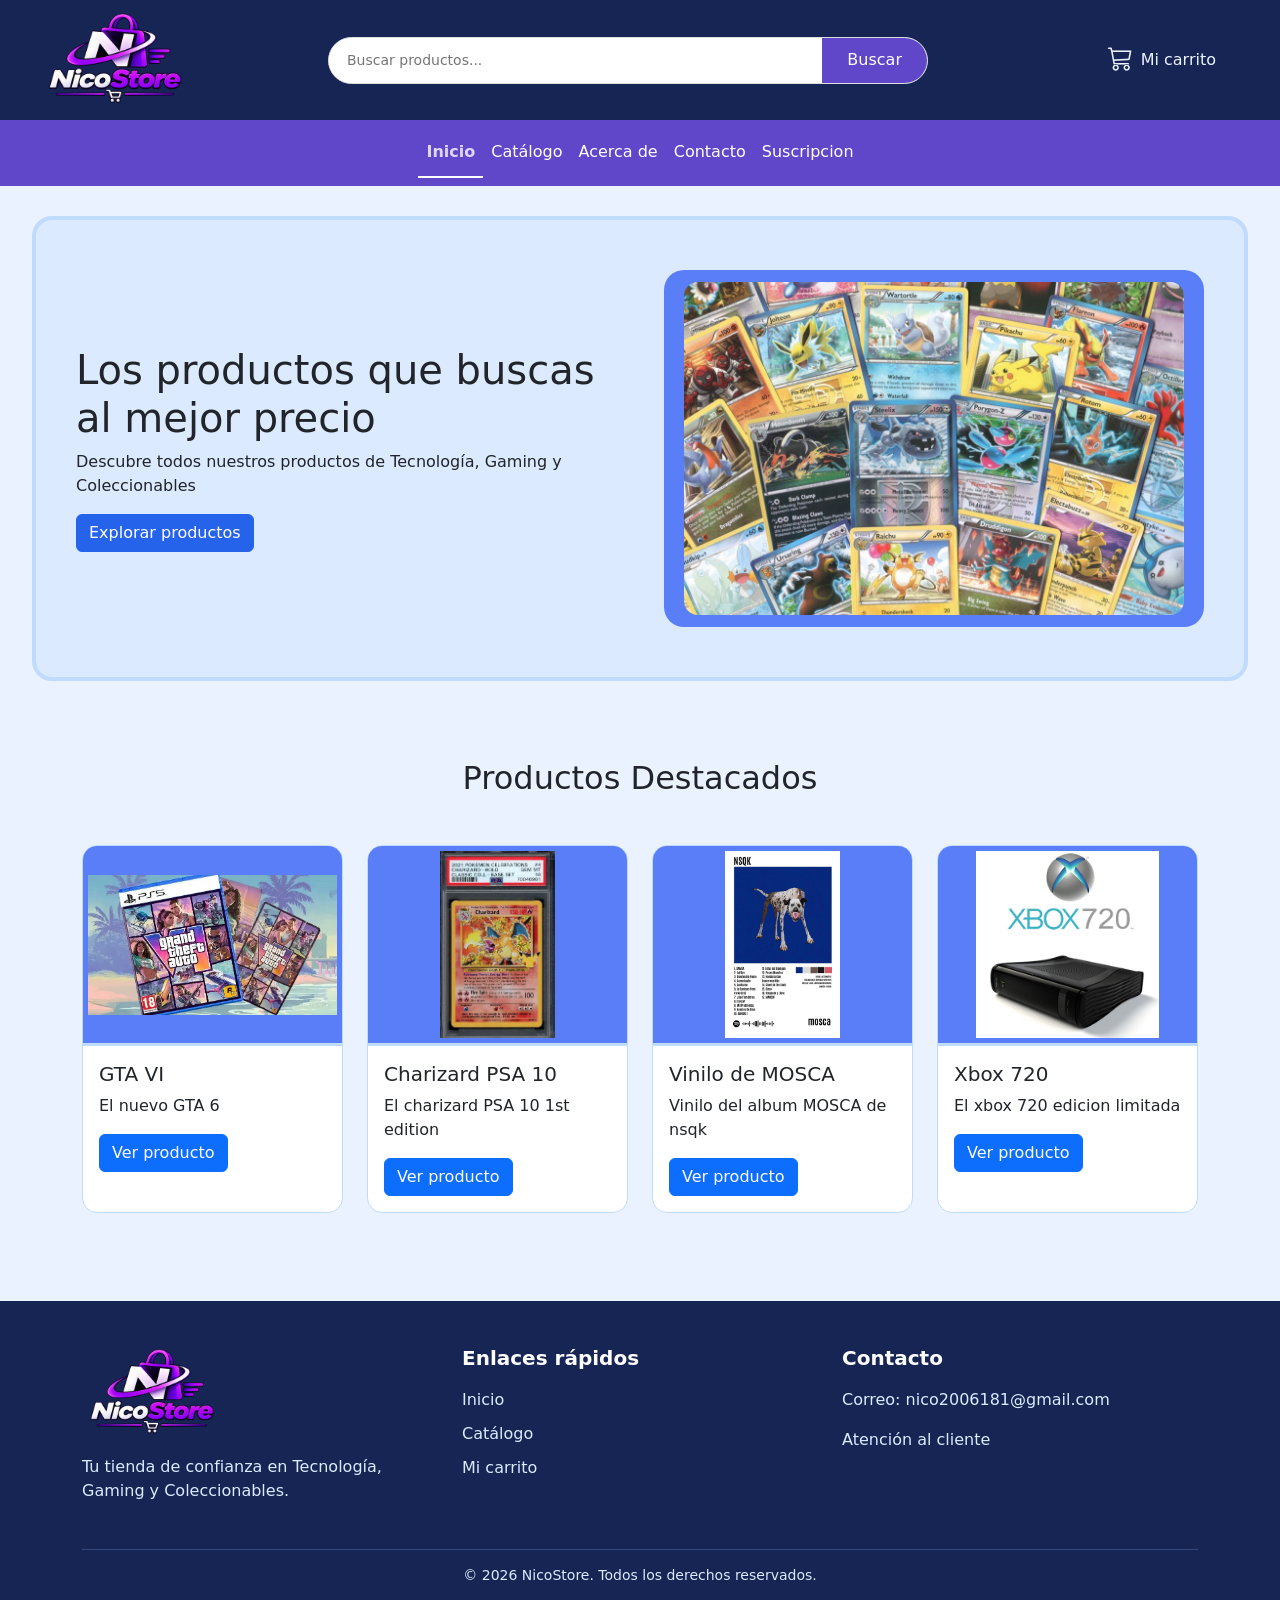
<file: index.html>
<!DOCTYPE html>
<html lang="es">
<head>
    <meta charset="UTF-8">
    <meta name="viewport" content="width=device-width, initial-scale=1.0">
    <meta author="Nicolas Perez Espinoza">
    <title>Index | NicoStore</title>
    <link href="https://cdn.jsdelivr.net/npm/bootstrap@5.3.3/dist/css/bootstrap.min.css" rel="stylesheet">
    <link rel="stylesheet" href="https://cdn.jsdelivr.net/npm/bootstrap-icons@1.11.3/font/bootstrap-icons.min.css">
    <link rel="stylesheet" href="css/Index.css">
    <link rel="stylesheet" href="css/Buscador.css">
    <link rel="stylesheet" href="css/header.css">
    <link rel="stylesheet" href="css/navbar.css">
    <link rel="stylesheet" href="css/footer.css">
</head>
<body>
    <header class="header container-fluid">
       <div class="row align-items-center w-100">

            <div class="col-12 col-md-2 d-flex justify-content-center justify-content-md-start">
                <div class="logo">
                    <a href="Contacto.html"
                    data-bs-toggle="tooltip"
                    data-bs-placement="bottom"
                    title="Conoce nuestros datos de contacto">
                        <img src="Imagenes/NicoStoreLogo.png" alt="Logo NicoStore">
                    </a>
                </div>
            </div>

            <div class="col-12 col-md-8">
                <div class="buscador mx-auto">
                    <form id="formulario-busqueda">
                       <input type="search" id="campo-busqueda"
                            placeholder="Buscar productos..."
                            data-bs-toggle="tooltip"
                            data-bs-placement="bottom"
                            title="Escribe el nombre del producto que deseas encontrar"
                            required>

                        <button type="submit">Buscar</button>
                    </form>
                </div>
            </div>

            <div class="col-12 col-md-2 d-flex justify-content-center justify-content-md-end">
                <div class="carrito">
                    <a href="Carrito.html"data-bs-toggle="tooltip"
                        data-bs-placement="bottom"
                        title="Consulta los productos de tu carrito">
                        <i class="bi bi-cart3"></i>
                        <span>Mi carrito</span>
                    </a>
                </div>
            </div>

        </div>
    </header>

    <nav class="navbar navbar-expand-lg">
        <div class="container-fluid">

            <ul class="navbar-nav flex-row flex-wrap justify-content-center w-100">

                <li class="nav-item">
                    <a class="nav-link active" href="index.html">Inicio</a>
                </li>

                <li class="nav-item">
                    <a class="nav-link" href="Catalogo.html">Catálogo</a>
                </li>

                <li class="nav-item">
                    <a class="nav-link" href="Acerca_de.html">Acerca de</a>
                </li>

                <li class="nav-item">
                    <a class="nav-link" href="Contacto.html">Contacto</a>
                </li>

                <li class="nav-item">
                    <a class="nav-link" href="Suscripcion.html">Suscripcion</a>
                </li>
            </ul>

        </div>
    </nav>
   
    <main class="container-fluid">
        
        <section class="banner-principal">
            <div class="row align-items-center gx-5">
                <div class="col-12 col-md-6 d-flex">
                    <div class="banner-texto">
                        <h1>Los productos que buscas al mejor precio</h1>
                        <p>Descubre todos nuestros productos de Tecnología,
                            Gaming y Coleccionables
                        </p>
                        <a href="Catalogo.html" class="btn btn-primary">
                            Explorar productos
                        </a>
                    </div>
                </div>

                    <div class="col-12 col-md-6">
                        <div class="banner-imagen">
                            <img src="Imagenes/banner-principal-img.jpg" alt="Productos-d">
                        </div>
                    </div>
            </div>
        </section>

        <section class="productos-destacados">
            <div class="container py-5">
                <h2 class="text-center mb-4 pb-4">
                    Productos Destacados
                </h2>

                <div class="row g-4">
                    
                    <div class="col-12 col-sm-6 col-lg-3">
                        <div class="card h-100">
                            <img src="Imagenes/producto1.jpg" class="card-img-top" alt="gta6">
                            <div class="card-body"> 
                                <h5 class="card-title"> GTA VI</h5>
                                <p class="card-text">
                                    El nuevo GTA 6 
                                </p>
                                <a href="Catalogo.html?id=1" class="btn btn-primary">
                                    Ver producto
                                </a>
                            </div>
                        </div>
                    </div>

                     <div class="col-12 col-sm-6 col-lg-3">
                        <div class="card h-100">
                            <img src="Imagenes/producto2.jpg" class="card-img-top" alt="gta6">
                            <div class="card-body"> 
                                <h5 class="card-title"> Charizard PSA 10</h5>
                                <p class="card-text">
                                    El charizard PSA 10 1st edition
                                </p>
                                <a href="Catalogo.html?id=2" class="btn btn-primary">
                                    Ver producto
                                </a>
                            </div>
                        </div>
                    </div>

                     <div class="col-12 col-sm-6 col-lg-3">
                        <div class="card h-100">
                            <img src="Imagenes/producto3.jpg" class="card-img-top" alt="gta6">
                            <div class="card-body"> 
                                <h5 class="card-title">Vinilo de MOSCA </h5>
                                <p class="card-text">
                                    Vinilo del album MOSCA de nsqk
                                </p>
                                <a href="Catalogo.html?id=3" class="btn btn-primary">
                                    Ver producto
                                </a>
                            </div>
                        </div>
                    </div>

                    <div class="col-12 col-sm-6 col-lg-3">
                        <div class="card h-100">
                            <img src="Imagenes/producto4.jpg" class="card-img-top" alt="gta6">
                            <div class="card-body"> 
                                <h5 class="card-title">Xbox 720</h5>
                                <p class="card-text">
                                    El xbox 720 edicion limitada
                                </p>
                                <a href="Catalogo.html?id=4" class="btn btn-primary">
                                Ver producto
                                </a>
                            </div>
                        </div>
                    </div>

                </div>
            </div>

        </section>
    </main>

    
    <footer class="footer">
        <div class="container">
            <div class="row g-4">

                <div class="col-12 col-md-4">
                    <img src="Imagenes/NicoStoreLogo.png"
                        alt="Logo NicoStore"
                        class="footer-logo">

                    <p>
                        Tu tienda de confianza en Tecnología,
                        Gaming y Coleccionables.
                    </p>
                </div>

                <div class="col-12 col-md-4">
                    <h5>Enlaces rápidos</h5>

                    <ul>
                        <li><a href="index.html">Inicio</a></li>
                        <li><a href="Catalogo.html">Catálogo</a></li>
                        <li><a href="Carrito.html">Mi carrito</a></li>
                    </ul>
                </div>

                <div class="col-12 col-md-4">
                    <h5>Contacto</h5>

                    <p>Correo: nico2006181@gmail.com</p>
                    <p>Atención al cliente</p>
                </div>

            </div>

            <div class="footer-bottom">
                <p>© 2026 NicoStore. Todos los derechos reservados.</p>
            </div>
        </div>
    </footer>

    <script src="https://cdn.jsdelivr.net/npm/bootstrap@5.3.3/dist/js/bootstrap.bundle.min.js"></script>
    <script src="js/carrito.js"></script>
</body>
</html>
</file>
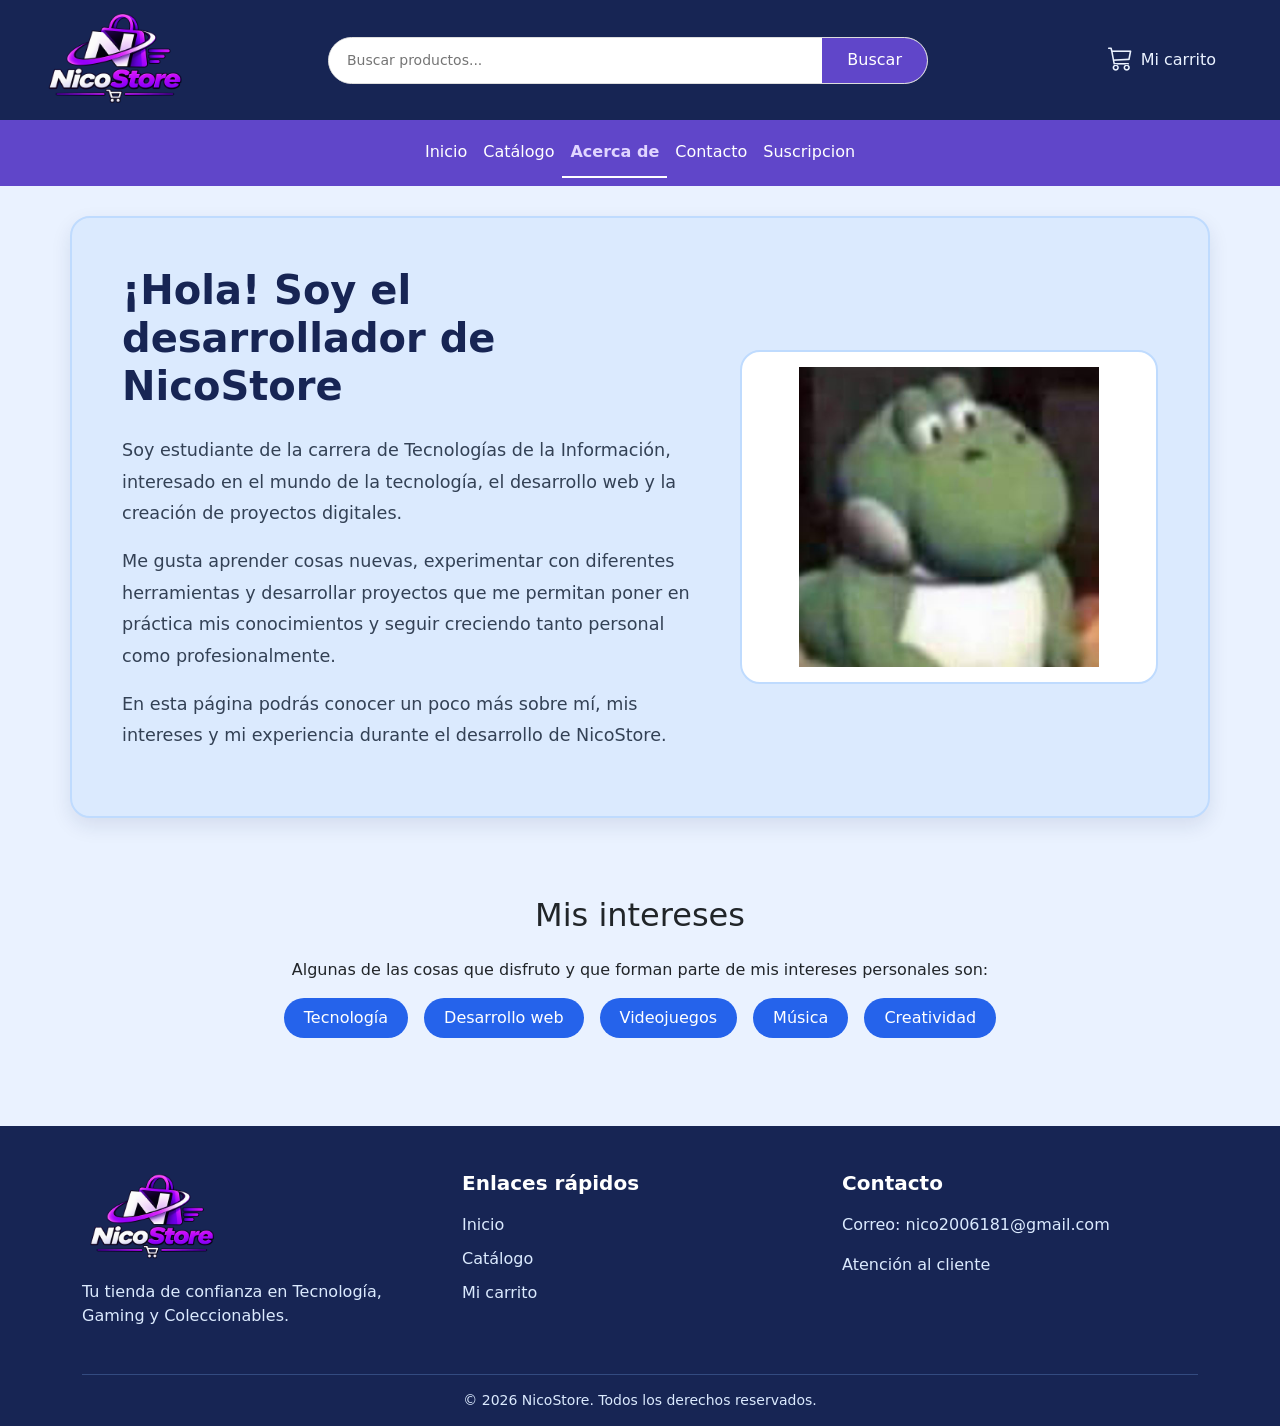
<file: Acerca_de.html>
<!DOCTYPE html>
<html lang="es">
<head>
    <meta charset="UTF-8">
    <meta name="viewport" content="width=device-width, initial-scale=1.0">
    <meta author="Nicolas Perez Espinoza">
    <title>Acerca de | NicoStore</title>
    <link href="https://cdn.jsdelivr.net/npm/bootstrap@5.3.3/dist/css/bootstrap.min.css" rel="stylesheet">
    <link rel="stylesheet" href="https://cdn.jsdelivr.net/npm/bootstrap-icons@1.11.3/font/bootstrap-icons.min.css">
    <link rel="stylesheet" href="css/Index.css">
    <link rel="stylesheet" href="css/Buscador.css">
    <link rel="stylesheet" href="css/header.css">
    <link rel="stylesheet" href="css/navbar.css">
    <link rel="stylesheet" href="css/footer.css">
    <link rel="stylesheet" href="css/acercade.css">
</head>
<body>
    <header class="header container-fluid">
       <div class="row align-items-center w-100">

            <div class="col-12 col-md-2 d-flex justify-content-center justify-content-md-start">
                <div class="logo">
                    <a href="contacto.html"
                    data-bs-toggle="tooltip"
                    data-bs-placement="bottom"
                    title="Conoce nuestros datos de contacto">
                        <img src="Imagenes/NicoStoreLogo.png" alt="Logo NicoStore">
                    </a>
                </div>
            </div>

            <div class="col-12 col-md-8">
               <div class="buscador mx-auto">
                    <form id="formulario-busqueda">
                       <input type="search" id="campo-busqueda"
                            placeholder="Buscar productos..."
                            data-bs-toggle="tooltip"
                            data-bs-placement="bottom"
                            title="Escribe el nombre del producto que deseas encontrar"
                            required>

                        <button type="submit">Buscar</button>
                    </form>
                </div>
            </div>

            <div class="col-12 col-md-2 d-flex justify-content-center justify-content-md-end">
                <div class="carrito">
                    <a href="Carrito.html"data-bs-toggle="tooltip"
                        data-bs-placement="bottom"
                        title="Consulta los productos de tu carrito">
                        <i class="bi bi-cart3"></i>
                        <span>Mi carrito</span>
                    </a>
                </div>
            </div>

        </div>
    </header>

    <nav class="navbar navbar-expand-lg">
        <div class="container-fluid">

            <ul class="navbar-nav flex-row flex-wrap justify-content-center w-100">

                <li class="nav-item">
                    <a class="nav-link" href="index.html">Inicio</a>
                </li>

                <li class="nav-item">
                    <a class="nav-link" href="Catalogo.html">Catálogo</a>
                </li>

                <li class="nav-item">
                    <a class="nav-link active" href="Acerca_de.html">Acerca de</a>
                </li>

                <li class="nav-item">
                    <a class="nav-link" href="Contacto.html">Contacto</a>
                </li>

                <li class="nav-item">
                    <a class="nav-link" href="Suscripcion.html">Suscripcion</a>
                </li>
            </ul>

        </div>
    </nav>


    <main>

        <section class="presentacion container py-5">
            <div class="row align-items-center">

                
                <div class="col-12 col-md-7">
                    <h1>¡Hola! Soy el desarrollador de NicoStore</h1>

                    <p>
                        Soy estudiante de la carrera de Tecnologías de la Información,
                        interesado en el mundo de la tecnología, el desarrollo web
                        y la creación de proyectos digitales.
                    </p>

                    <p>
                        Me gusta aprender cosas nuevas, experimentar con diferentes
                        herramientas y desarrollar proyectos que me permitan poner
                        en práctica mis conocimientos y seguir creciendo tanto
                        personal como profesionalmente.
                    </p>

                    <p>
                        En esta página podrás conocer un poco más sobre mí,
                        mis intereses y mi experiencia durante el desarrollo
                        de NicoStore.
                    </p>
                </div>

                <div class="col-12 col-md-5">
                    <div class="imagen-desarrollador">
                        <img src="Imagenes/imagenmia.jpg"
                            alt="Fotografía del desarrollador">
                    </div>
                </div>

            </div>
        </section>

        <section class="intereses container py-5">

            <div class="text-center">
                <h2 class="mb-4">Mis intereses</h2>

                <p>
                    Algunas de las cosas que disfruto y que forman parte
                    de mis intereses personales son:
                </p>

                <div class="d-flex justify-content-center flex-wrap gap-3">

                    <span class="badge text-bg-primary">Tecnología</span>

                    <span class="badge text-bg-primary">Desarrollo web</span>

                    <span class="badge text-bg-primary">Videojuegos</span>

                    <span class="badge text-bg-primary">Música</span>

                    <span class="badge text-bg-primary">Creatividad</span>

                </div>
            </div>

        </section>


    </main>


    
    <footer class="footer">
        <div class="container">
            <div class="row g-4">

                <div class="col-12 col-md-4">
                    <img src="Imagenes/NicoStoreLogo.png"
                        alt="Logo NicoStore"
                        class="footer-logo">

                    <p>
                        Tu tienda de confianza en Tecnología,
                        Gaming y Coleccionables.
                    </p>
                </div>

                <div class="col-12 col-md-4">
                    <h5>Enlaces rápidos</h5>

                    <ul>
                        <li><a href="index.html">Inicio</a></li>
                        <li><a href="Catalogo.html">Catálogo</a></li>
                        <li><a href="Carrito.html">Mi carrito</a></li>
                    </ul>
                </div>

                <div class="col-12 col-md-4">
                    <h5>Contacto</h5>

                    <p>Correo: nico2006181@gmail.com</p>
                    <p>Atención al cliente</p>
                </div>

            </div>

            <div class="footer-bottom">
                <p>© 2026 NicoStore. Todos los derechos reservados.</p>
            </div>
        </div>
    </footer>

    <script src="https://cdn.jsdelivr.net/npm/bootstrap@5.3.3/dist/js/bootstrap.bundle.min.js"></script>
    <script src="js/carrito.js"></script>
</body>
</html>
</file>
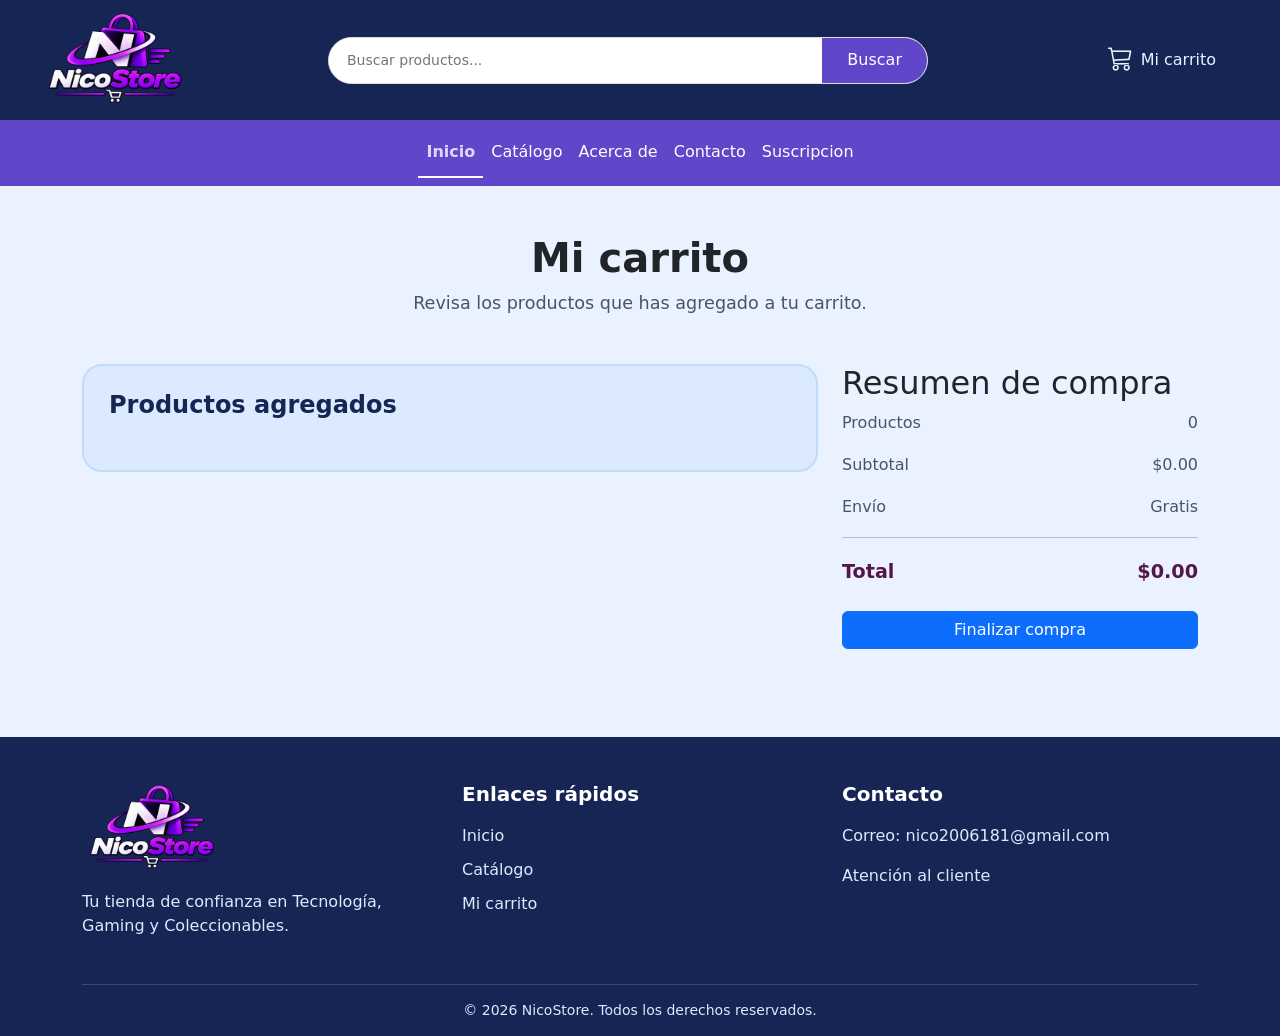
<file: Carrito.html>
<!DOCTYPE html>
<html lang="es">
<head>
    <meta charset="UTF-8">
    <meta name="viewport" content="width=device-width, initial-scale=1.0">
    <meta author="Nicolas Perez Espinoza">
    <title>Carrito | NicoStore</title>
    <link href="https://cdn.jsdelivr.net/npm/bootstrap@5.3.3/dist/css/bootstrap.min.css" rel="stylesheet">
    <link rel="stylesheet" href="https://cdn.jsdelivr.net/npm/bootstrap-icons@1.11.3/font/bootstrap-icons.min.css">
    <link rel="stylesheet" href="css/Index.css">
    <link rel="stylesheet" href="css/Buscador.css">
    <link rel="stylesheet" href="css/header.css">
    <link rel="stylesheet" href="css/navbar.css">
    <link rel="stylesheet" href="css/footer.css">
    <link rel="stylesheet" href="css/carrito.css">
</head>
<body>
    <header class="header container-fluid">
       <div class="row align-items-center w-100">

            <div class="col-12 col-md-2 d-flex justify-content-center justify-content-md-start">
                <div class="logo">
                    <a href="Contacto.html"
                    data-bs-toggle="tooltip"
                    data-bs-placement="bottom"
                    title="Conoce nuestros datos de contacto">
                        <img src="Imagenes/NicoStoreLogo.png" alt="Logo NicoStore">
                    </a>
                </div>
            </div>

            <div class="col-12 col-md-8">
               <div class="buscador mx-auto">
                    <form id="formulario-busqueda">
                       <input type="search" id="campo-busqueda"
                            placeholder="Buscar productos..."
                            data-bs-toggle="tooltip"
                            data-bs-placement="bottom"
                            title="Escribe el nombre del producto que deseas encontrar"
                            required>

                        <button type="submit">Buscar</button>
                    </form>
                </div>
            </div>

            <div class="col-12 col-md-2 d-flex justify-content-center justify-content-md-end">
                <div class="carrito">
                    <a href="Carrito.html"data-bs-toggle="tooltip"
                        data-bs-placement="bottom"
                        title="Consulta los productos de tu carrito">
                        <i class="bi bi-cart3"></i>
                        <span>Mi carrito</span>
                    </a>
                </div>
            </div>

        </div>
    </header>

    <nav class="navbar navbar-expand-lg">
        <div class="container-fluid">

            <ul class="navbar-nav flex-row flex-wrap justify-content-center w-100">

                <li class="nav-item">
                    <a class="nav-link active" href="index.html">Inicio</a>
                </li>

                <li class="nav-item">
                    <a class="nav-link" href="Catalogo.html">Catálogo</a>
                </li>

                <li class="nav-item">
                    <a class="nav-link" href="Acerca_de.html">Acerca de</a>
                </li>

                <li class="nav-item">
                    <a class="nav-link" href="Contacto.html">Contacto</a>
                </li>

                <li class="nav-item">
                    <a class="nav-link" href="Suscripcion.html">Suscripcion</a>
                </li>
            </ul>

        </div>
    </nav>
    

    <main>

        <section class="carrito-pagina container py-5">

            <div class="carrito-titulo text-center mb-5">
                <h1>Mi carrito</h1>
                <p>Revisa los productos que has agregado a tu carrito.</p>
            </div>



            <div class="row g-4">

                <div class="col-12 col-lg-8">

                    <div class="lista-productos">

                        <h2>Productos agregados</h2>

                    </div>
                    
                    <div id="contenedor-carrito">

                   </div>
                </div>

                <div class="col-12 col-lg-4">

                            <div class="resumen-carrito">

                                <h2>Resumen de compra</h2>

                               <div class="resumen-fila">
                                    <span>Productos</span>
                                    <span id="total-productos">0</span>
                                </div>

                                <div class="resumen-fila">
                                    <span>Subtotal</span>
                                    <span id="subtotal">$0.00</span>
                                </div>

                                <div class="resumen-fila">
                                    <span>Envío</span>
                                    <span>Gratis</span>
                                </div>

                                <hr>

                                <div class="resumen-total">
                                    <span>Total</span>
                                    <span id="total">$0.00</span>
                                </div>

                                <button class="btn btn-primary w-100 mt-4">
                                    Finalizar compra
                                </button>
                    </div>

                </div>

            </div>

        </section>

    </main>


    <footer class="footer">
        <div class="container">
            <div class="row g-4">

                <div class="col-12 col-md-4">
                    <img src="Imagenes/NicoStoreLogo.png"
                        alt="Logo NicoStore"
                        class="footer-logo">

                    <p>
                        Tu tienda de confianza en Tecnología,
                        Gaming y Coleccionables.
                    </p>
                </div>

                <div class="col-12 col-md-4">
                    <h5>Enlaces rápidos</h5>

                    <ul>
                        <li><a href="index.html">Inicio</a></li>
                        <li><a href="Catalogo.html">Catálogo</a></li>
                        <li><a href="Carrito.html">Mi carrito</a></li>
                    </ul>
                </div>

                <div class="col-12 col-md-4">
                    <h5>Contacto</h5>

                    <p>Correo: nico2006181@gmail.com</p>
                    <p>Atención al cliente</p>
                </div>

            </div>

            <div class="footer-bottom">
                <p>© 2026 NicoStore. Todos los derechos reservados.</p>
            </div>
        </div>
    </footer>

    <script src="https://cdn.jsdelivr.net/npm/bootstrap@5.3.3/dist/js/bootstrap.bundle.min.js"></script>
    <script src="js/carrito.js"></script>
</body>
</body>
</body>
</html>
</file>
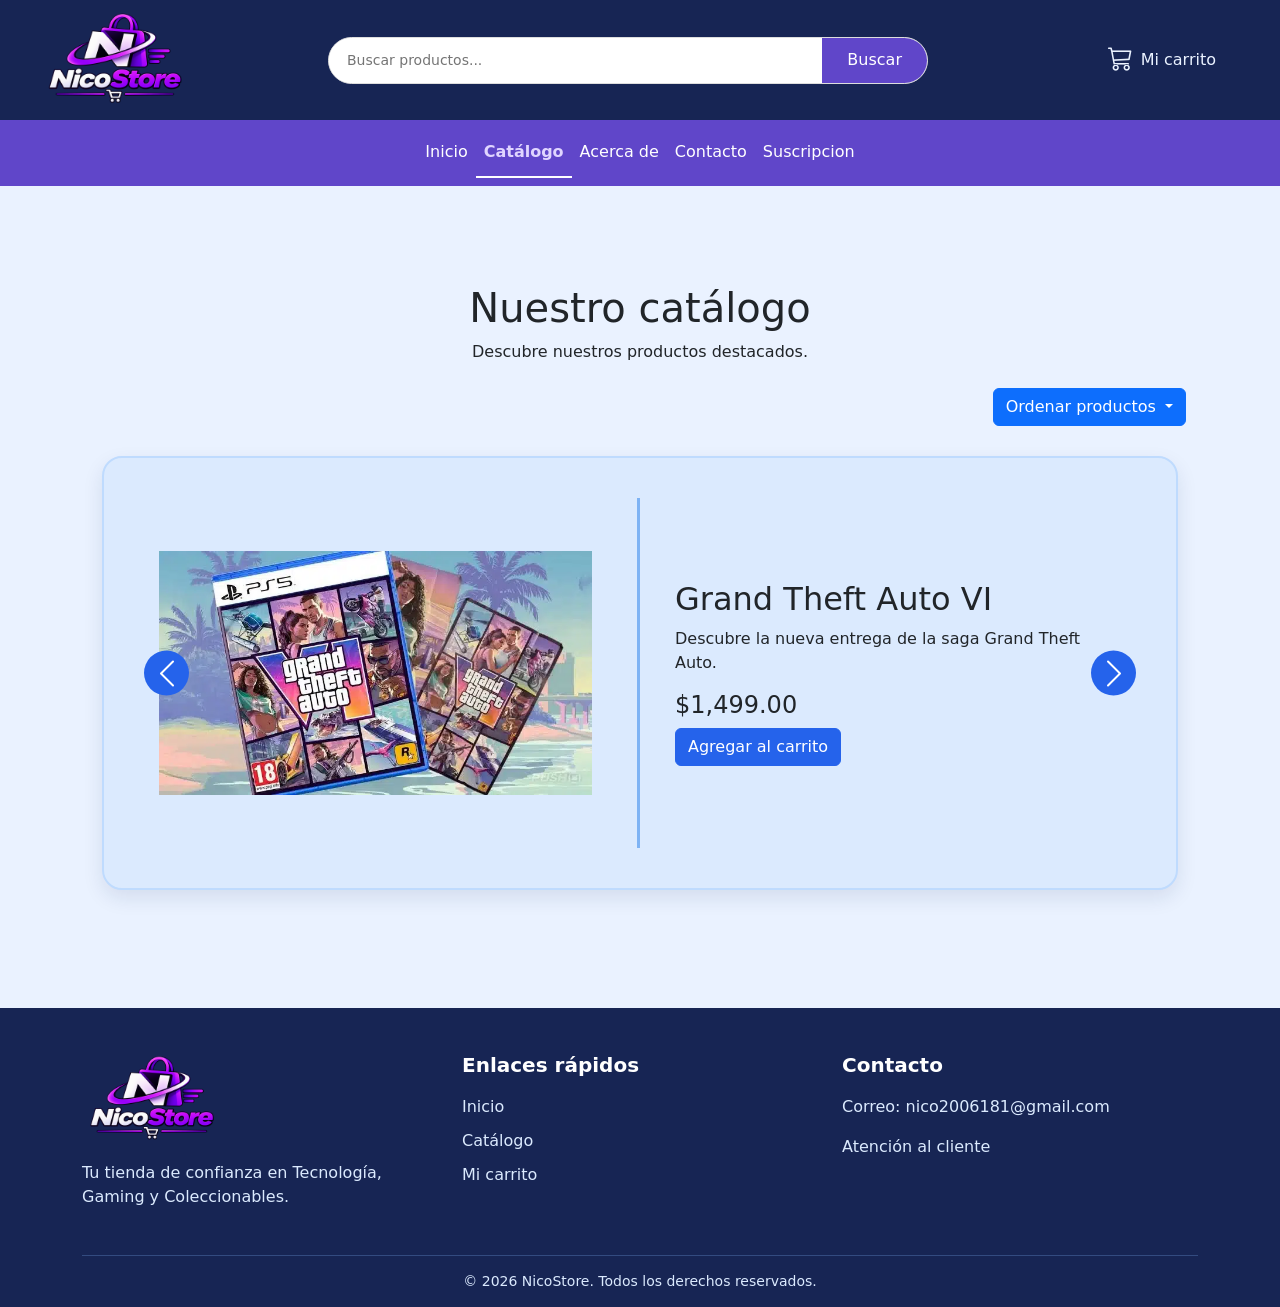
<file: Catalogo.html>
<!DOCTYPE html>
<html lang="es">
<head>
    <meta charset="UTF-8">
    <meta name="viewport" content="width=device-width, initial-scale=1.0">
    <meta author="Nicolas Perez Espinoza">
    <title>Catalogo | NicoStore</title>
    <link href="https://cdn.jsdelivr.net/npm/bootstrap@5.3.3/dist/css/bootstrap.min.css" rel="stylesheet">
    <link rel="stylesheet" href="https://cdn.jsdelivr.net/npm/bootstrap-icons@1.11.3/font/bootstrap-icons.min.css">
    <link rel="stylesheet" href="css/catalogo.css">
    <link rel="stylesheet" href="css/Buscador.css">
    <link rel="stylesheet" href="css/header.css">
    <link rel="stylesheet" href="css/navbar.css">
    <link rel="stylesheet" href="css/footer.css">
    <link rel="stylesheet" href="css/Index.css">
</head>

<body>
    <header class="header container-fluid">
       <div class="row align-items-center w-100">

            <div class="col-12 col-md-2 d-flex justify-content-center justify-content-md-start">
                <div class="logo">
                    <a href="Contacto.html"
                    data-bs-toggle="tooltip"
                    data-bs-placement="bottom"
                    title="Conoce nuestros datos de contacto">
                        <img src="Imagenes/NicoStoreLogo.png" alt="Logo NicoStore">
                    </a>
                </div>
            </div>

            <div class="col-12 col-md-8">
                <div class="buscador mx-auto">
                    <form id="formulario-busqueda">
                       <input type="search" id="campo-busqueda"
                            placeholder="Buscar productos..."
                            data-bs-toggle="tooltip"
                            data-bs-placement="bottom"
                            title="Escribe el nombre del producto que deseas encontrar"
                            required>

                        <button type="submit">Buscar</button>
                    </form>
                </div>
            </div>

            <div class="col-12 col-md-2 d-flex justify-content-center justify-content-md-end">
                <div class="carrito">
                    <a href="Carrito.html"data-bs-toggle="tooltip"
                        data-bs-placement="bottom"
                        title="Consulta los productos de tu carrito">
                        <i class="bi bi-cart3"></i>
                        <span>Mi carrito</span>
                    </a>
                </div>
            </div>

        </div>
    </header>

    <nav class="navbar navbar-expand-lg">
        <div class="container-fluid">
            <ul class="navbar-nav flex-row flex-wrap justify-content-center w-100">

                <li class="nav-item">
                    <a class="nav-link" href="index.html">Inicio</a>
                </li>

                <li class="nav-item">
                    <a class="nav-link active" href="Catalogo.html">Catálogo</a>
                </li>

                <li class="nav-item">
                    <a class="nav-link" href="Acerca_de.html">Acerca de</a>
                </li>

                <li class="nav-item">
                    <a class="nav-link" href="Contacto.html">Contacto</a>
                </li>

                <li class="nav-item">
                    <a class="nav-link" href="Suscripcion.html">Suscripcion</a>
                </li>

            </ul>
        </div>
    </nav>

    
    <main class="container py-5">
        <div id="notificacion-carrito"
            class="alert alert-success alert-dismissible fade"
            role="alert">
        </div>

        <section class="catalogo-titulo text-center mb-4">
            <h1>Nuestro catálogo</h1>
            <p>Descubre nuestros productos destacados.</p>
        </section>

        <section class="ordenar-productos container mb-4">

            <div class="dropdown text-end">

                <button class="btn btn-primary dropdown-toggle"
                        type="button"
                        data-bs-toggle="dropdown"
                        aria-expanded="false">

                    Ordenar productos

                </button>

                <ul class="dropdown-menu">

                    <li>
                        <button class="dropdown-item" type="button">
                            Nombre: A - Z
                        </button>
                    </li>

                    <li>
                        <button class="dropdown-item" type="button">
                            Precio: menor a mayor
                        </button>
                    </li>

                    <li>
                        <button class="dropdown-item" type="button">
                            Precio: mayor a menor
                        </button>
                    </li>

                </ul>

            </div>

        </section>

        <section class="catalogo-carrusel">

            <div id="carruselProductos" class="carousel slide" data-bs-slide="false">

                <div class="carousel-inner">

                    
                    <div class="carousel-item active" data-id="1">

                        <div class="row align-items-center">

                            <div class="col-12 col-md-6">
                                <img src="Imagenes/producto1.jpg"
                                     class="d-block w-100"
                                     alt="GTA 6">
                            </div>

                            <div class="col-12 col-md-6">
                                <h2>Grand Theft Auto VI</h2>

                                <p>
                                    Descubre la nueva entrega de la saga Grand Theft Auto.
                                </p>

                                <h4>$1,499.00</h4>

                               <button class="btn btn-primary btn-agregar"
                                        data-id="1"
                                        data-nombre="Grand Theft Auto VI"
                                        data-precio="1499"
                                        data-imagen="Imagenes/producto1.jpg">
                                    Agregar al carrito
                                </button>
                            </div>

                        </div>

                    </div>

                    <div class="carousel-item" data-id="2">

                        <div class="row align-items-center">

                            <div class="col-12 col-md-6">
                                <img src="Imagenes/producto2.jpg"
                                     class="d-block w-100"
                                     alt="Charizard PSA 10">
                            </div>

                            <div class="col-12 col-md-6">
                                <h2>Charizard PSA 10</h2>

                                <p>
                                    El charizard mas buscado por todos los coleccionistas
                                </p>

                                <h4>$5,000,000.00</h4>

                                 <button class="btn btn-primary btn-agregar"
                                        data-id="2"
                                        data-nombre="Charizard PSA 10"
                                        data-precio="5000000"
                                        data-imagen="Imagenes/producto2.jpg">
                                    Agregar al carrito
                                </button>
                            </div>

                        </div>

                    </div>

                    <div class="carousel-item " data-id="3">

                        <div class="row align-items-center">

                            <div class="col-12 col-md-6">
                                <img src="Imagenes/producto3.jpg"
                                     class="d-block w-100"
                                     alt="Vinilo MOSCA">
                            </div>

                            <div class="col-12 col-md-6">
                                <h2>Vinilo de MOSCA</h2>

                                <p>
                                    El vinilo del nuevo album de nsqk 
                                </p>

                                <h4>$1399.00</h4>

                                <button class="btn btn-primary btn-agregar"
                                        data-id="3"
                                        data-nombre="Vinilo de MOSCA"
                                        data-precio="1399"
                                        data-imagen="Imagenes/producto3.jpg">
                                    Agregar al carrito
                                </button>
                            </div>

                        </div>

                    </div>

                    <div class="carousel-item" data-id="4">

                        <div class="row align-items-center">

                            <div class="col-12 col-md-6">
                                <img src="Imagenes/producto4.jpg"
                                     class="d-block w-100"
                                     alt="Xbox 720">
                            </div>

                            <div class="col-12 col-md-6">
                                <h2>Xbox 720</h2>

                                <p>
                                    El xbox que jamas salio a la venta. <br>
                                    Sirve para jugar al GTA 6 
                                </p>

                                <h4>$15,000.00</h4>

                                <button class="btn btn-primary btn-agregar"
                                        data-id="4"
                                        data-nombre="Xbox 720"
                                        data-precio="15000"
                                        data-imagen="Imagenes/producto4.jpg">
                                    Agregar al carrito
                                </button>
                            </div>

                        </div>

                    </div>

                     <div class="carousel-item" data-id="5">

                        <div class="row align-items-center">

                            <div class="col-12 col-md-6">
                                <img src="Imagenes/producto5.jpg"
                                     class="d-block w-100"
                                     alt="galipote">
                            </div>

                            <div class="col-12 col-md-6">
                                <h2>Galipote</h2>

                                <p>
                                    Vendo galipote <br>
                                    - Aprendio a cocinar
                                    - Hace oficios
                                    - No es malcriado
                                </p>

                                <h4>$15,000.00</h4>

                                <button class="btn btn-primary btn-agregar"
                                        data-id="5"
                                        data-nombre="Galipote"
                                        data-precio="500"
                                        data-imagen="Imagenes/producto5.jpg">
                                    Agregar al carrito
                                </button>
                            </div>

                        </div>

                    </div>

                     <div class="carousel-item" data-id="6">

                        <div class="row align-items-center">

                            <div class="col-12 col-md-6">
                                <img src="Imagenes/producto6.jpg"
                                     class="d-block w-100"
                                     alt="galipote">
                            </div>

                            <div class="col-12 col-md-6">
                                <h2>Omnitrix</h2>

                                <p>
                                    Omnitrix<br>
                                    Totalmente funcional
                                </p>

                                <h4>$20,000.00</h4>

                                <button class="btn btn-primary btn-agregar"
                                        data-id="6"
                                        data-nombre="Omnitrix"
                                        data-precio="20000"
                                        data-imagen="Imagenes/producto6.jpg">
                                    Agregar al carrito
                                </button>
                            </div>

                        </div>

                    </div>

                    <div class="carousel-item" data-id="7">

                        <div class="row align-items-center">

                            <div class="col-12 col-md-6">
                                <img src="Imagenes/producto7.jpg"
                                     class="d-block w-100"
                                     alt="Tamaulipas">
                            </div>

                            <div class="col-12 col-md-6">
                                <h2>Tamaulipas</h2>

                                <p>
                                    Tamaulipas<br>
                                    Se vende por falta de espacio
                                </p>

                                <h4>$100.00</h4>

                                <button class="btn btn-primary btn-agregar"
                                        data-id="7"
                                        data-nombre="Tamaulipas"
                                        data-precio="100"
                                        data-imagen="Imagenes/producto7.jpg">
                                    Agregar al carrito
                                </button>
                            </div>

                        </div>

                    </div>

                    <div class="carousel-item" data-id="8">

                        <div class="row align-items-center">

                            <div class="col-12 col-md-6">
                                <img src="Imagenes/producto8.jpg"
                                     class="d-block w-100"
                                     alt="iphone6">
                            </div>

                            <div class="col-12 col-md-6">
                                <h2>Iphone 6</h2>

                                <p>
                                    Iphone 6<br>
                                    Celular un poquito antiguo, con poco uso
                                </p>

                                <h4>$9,000</h4>

                                <button class="btn btn-primary btn-agregar"
                                        data-id="8"
                                        data-nombre="Iphone6"
                                        data-precio="9000"
                                        data-imagen="Imagenes/producto8.jpg">
                                    Agregar al carrito
                                </button>
                            </div>

                        </div>

                    </div>

                    <div class="carousel-item" data-id="9">

                        <div class="row align-items-center">

                            <div class="col-12 col-md-6">
                                <img src="Imagenes/producto9.jpg"
                                     class="d-block w-100"
                                     alt="Lechon">
                            </div>

                            <div class="col-12 col-md-6">
                                <h2>Lechon</h2>

                                <p>
                                    Lechon<br>
                                    Perfecto para estas navidades
                                </p>

                                <h4>$3,500</h4>

                                <button class="btn btn-primary btn-agregar"
                                        data-id="9"
                                        data-nombre="Lechon"
                                        data-precio="3500"
                                        data-imagen="Imagenes/producto9.jpg">
                                    Agregar al carrito
                                </button>
                            </div>

                        </div>

                    </div>


                    <div class="carousel-item" data-id="10">

                        <div class="row align-items-center">

                            <div class="col-12 col-md-6">
                                <img src="Imagenes/producto10.jpg"
                                     class="d-block w-100"
                                     alt="Casaenlaplaya">
                            </div>

                            <div class="col-12 col-md-6">
                                <h2>Casa en la playa</h2>

                                <p>
                                    Casa en la playa<br>
                                    Bonita casa en la playa, papeles en regla <br>
                                    Piscina incluida 
                                </p>

                                <h4>$125,000</h4>

                                <button class="btn btn-primary btn-agregar"
                                        data-id="10"
                                        data-nombre="Casa"
                                        data-precio="125000"
                                        data-imagen="Imagenes/producto10.jpg">
                                    Agregar al carrito
                                </button>
                            </div>

                        </div>

                    </div>

                </div>

                
                <button class="carousel-control-prev" type="button"
                        data-bs-target="#carruselProductos"
                        data-bs-slide="prev">

                    <span class="carousel-control-prev-icon"></span>
                </button>

                
                <button class="carousel-control-next" type="button"
                        data-bs-target="#carruselProductos"
                        data-bs-slide="next">

                    <span class="carousel-control-next-icon"></span>
                </button>

            </div>

        </section>

    </main>

    <footer class="footer">
        <div class="container">
            <div class="row g-4">

                <div class="col-12 col-md-4">
                    <img src="Imagenes/NicoStoreLogo.png"
                         alt="Logo NicoStore"
                         class="footer-logo">

                    <p>
                        Tu tienda de confianza en Tecnología,
                        Gaming y Coleccionables.
                    </p>
                </div>

                <div class="col-12 col-md-4">
                    <h5>Enlaces rápidos</h5>

                    <ul>
                        <li><a href="index.html">Inicio</a></li>
                        <li><a href="Catalogo.html">Catálogo</a></li>
                        <li><a href="Carrito.html">Mi carrito</a></li>
                    </ul>
                </div>

                <div class="col-12 col-md-4">
                    <h5>Contacto</h5>

                    <p>Correo: nico2006181@gmail.com</p>
                    <p>Atención al cliente</p>
                </div>

            </div>

            <div class="footer-bottom">
                <p>© 2026 NicoStore. Todos los derechos reservados.</p>
            </div>
        </div>
    </footer>
    <script src="https://cdn.jsdelivr.net/npm/bootstrap@5.3.3/dist/js/bootstrap.bundle.min.js"></script>
    <script src="js/carrito.js"></script>
</body>
</html>
</file>
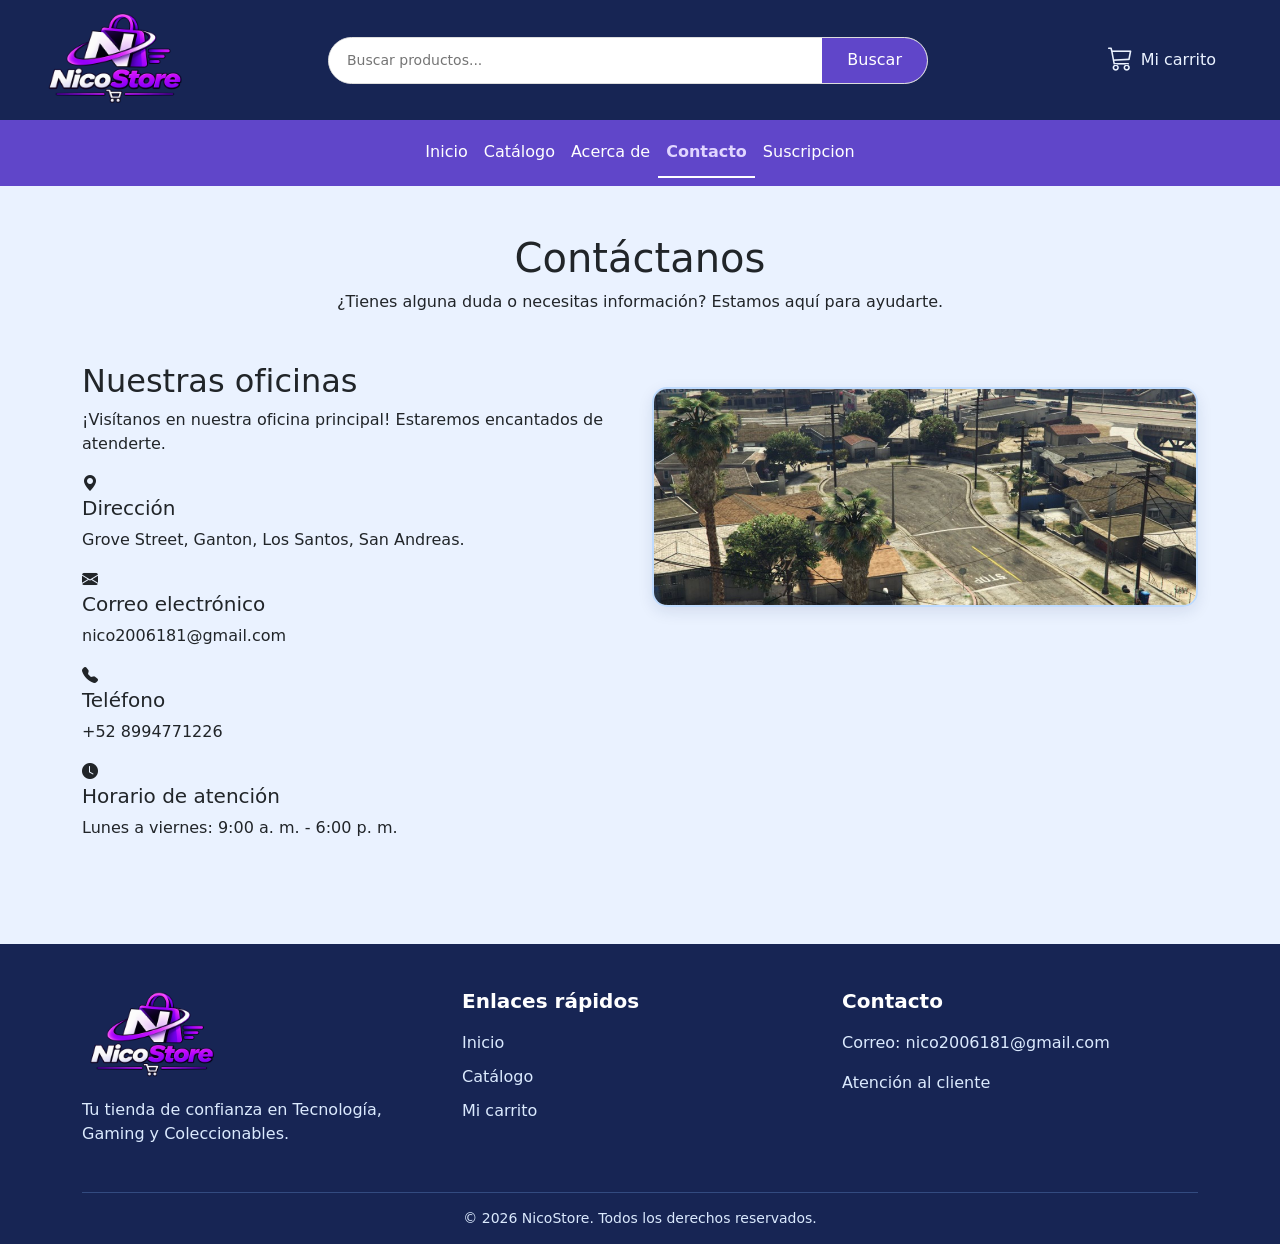
<file: Contacto.html>
<!DOCTYPE html>
<html lang="es">
<head>
    <meta charset="UTF-8">
    <meta name="viewport" content="width=device-width, initial-scale=1.0">
    <meta author="Nicolas Perez Espinoza">
    <title>Index</title>
    <link href="https://cdn.jsdelivr.net/npm/bootstrap@5.3.3/dist/css/bootstrap.min.css" rel="stylesheet">
    <link rel="stylesheet" href="https://cdn.jsdelivr.net/npm/bootstrap-icons@1.11.3/font/bootstrap-icons.min.css">
    <link rel="stylesheet" href="css/Index.css">
    <link rel="stylesheet" href="css/Buscador.css">
    <link rel="stylesheet" href="css/header.css">
    <link rel="stylesheet" href="css/navbar.css">
    <link rel="stylesheet" href="css/footer.css">
    <link rel="stylesheet" href="css/contacto.css">
</head>
<body>
    <header class="header container-fluid">
       <div class="row align-items-center w-100">

            <div class="col-12 col-md-2 d-flex justify-content-center justify-content-md-start">
                <div class="logo">
                    <a href="Contacto.html"
                    data-bs-toggle="tooltip"
                    data-bs-placement="bottom"
                    title="Conoce nuestros datos de contacto">
                        <img src="Imagenes/NicoStoreLogo.png" alt="Logo NicoStore">
                    </a>
                </div>
            </div>

            <div class="col-12 col-md-8">
               <div class="buscador mx-auto">
                    <form id="formulario-busqueda">
                       <input type="search" id="campo-busqueda"
                            placeholder="Buscar productos..."
                            data-bs-toggle="tooltip"
                            data-bs-placement="bottom"
                            title="Escribe el nombre del producto que deseas encontrar"
                            required>

                        <button type="submit">Buscar</button>
                    </form>
                </div>
            </div>

            <div class="col-12 col-md-2 d-flex justify-content-center justify-content-md-end">
                <div class="carrito">
                    <a href="Carrito.html"data-bs-toggle="tooltip"
                        data-bs-placement="bottom"
                        title="Consulta los productos de tu carrito">
                        <i class="bi bi-cart3"></i>
                        <span>Mi carrito</span>
                    </a>
                </div>
            </div>

        </div>
    </header>

    <nav class="navbar navbar-expand-lg">
        <div class="container-fluid">

            <ul class="navbar-nav flex-row flex-wrap justify-content-center w-100">

                <li class="nav-item">
                    <a class="nav-link" href="index.html">Inicio</a>
                </li>

                <li class="nav-item">
                    <a class="nav-link" href="Catalogo.html">Catálogo</a>
                </li>

                <li class="nav-item">
                    <a class="nav-link" href="Acerca_de.html">Acerca de</a>
                </li>

                <li class="nav-item">
                    <a class="nav-link active" href="Contacto.html">Contacto</a>
                </li>

                <li class="nav-item">
                    <a class="nav-link" href="Suscripcion.html">Suscripcion</a>
                </li>
            </ul>

        </div>
    </nav>
   

    <main>

        <section class="contacto container py-5">

            <div class="contacto-titulo text-center mb-5">
                <h1>Contáctanos</h1>
                <p>
                    ¿Tienes alguna duda o necesitas información?
                    Estamos aquí para ayudarte.
                </p>
            </div>

            <div class="row g-4">

                <div class="col-12 col-md-6">

                    <div class="informacion-contacto">

                        <h2>Nuestras oficinas</h2>

                        <p>
                            ¡Visítanos en nuestra oficina principal!
                            Estaremos encantados de atenderte.
                        </p>

                        <div class="dato-contacto">
                            <i class="bi bi-geo-alt-fill"></i>
                            <div>
                                <h5>Dirección</h5>
                                <p>Grove Street, Ganton, Los Santos, San Andreas.</p>
                            </div>
                        </div>

                        <div class="dato-contacto">
                            <i class="bi bi-envelope-fill"></i>
                            <div>
                                <h5>Correo electrónico</h5>
                                <p>nico2006181@gmail.com</p>
                            </div>
                        </div>

                        <div class="dato-contacto">
                            <i class="bi bi-telephone-fill"></i>
                            <div>
                                <h5>Teléfono</h5>
                                <p>+52 8994771226</p>
                            </div>
                        </div>

                        <div class="dato-contacto">
                            <i class="bi bi-clock-fill"></i>
                            <div>
                                <h5>Horario de atención</h5>
                                <p>Lunes a viernes: 9:00 a. m. - 6:00 p. m.</p>
                            </div>
                        </div>

                    </div>

                </div>
                
                <div class="col-12 col-md-6">

                    <div class="imagen-oficina">
                        <img src="Imagenes/groovestreet.jpg" alt="Grove Street">
                    </div>

                </div>

            </div>


        </section>

    </main>

    
    <footer class="footer">
        <div class="container">
            <div class="row g-4">

                <div class="col-12 col-md-4">
                    <img src="Imagenes/NicoStoreLogo.png"
                        alt="Logo NicoStore"
                        class="footer-logo">

                    <p>
                        Tu tienda de confianza en Tecnología,
                        Gaming y Coleccionables.
                    </p>
                </div>

                <div class="col-12 col-md-4">
                    <h5>Enlaces rápidos</h5>

                    <ul>
                        <li><a href="index.html">Inicio</a></li>
                        <li><a href="Catalogo.html">Catálogo</a></li>
                        <li><a href="Carrito.html">Mi carrito</a></li>
                    </ul>
                </div>

                <div class="col-12 col-md-4">
                    <h5>Contacto</h5>

                    <p>Correo: nico2006181@gmail.com</p>
                    <p>Atención al cliente</p>
                </div>

            </div>

            <div class="footer-bottom">
                <p>© 2026 NicoStore. Todos los derechos reservados.</p>
            </div>
        </div>
    </footer>

    <script src="https://cdn.jsdelivr.net/npm/bootstrap@5.3.3/dist/js/bootstrap.bundle.min.js"></script>
    <script src="js/carrito.js"></script>
</body>
</html>
</file>
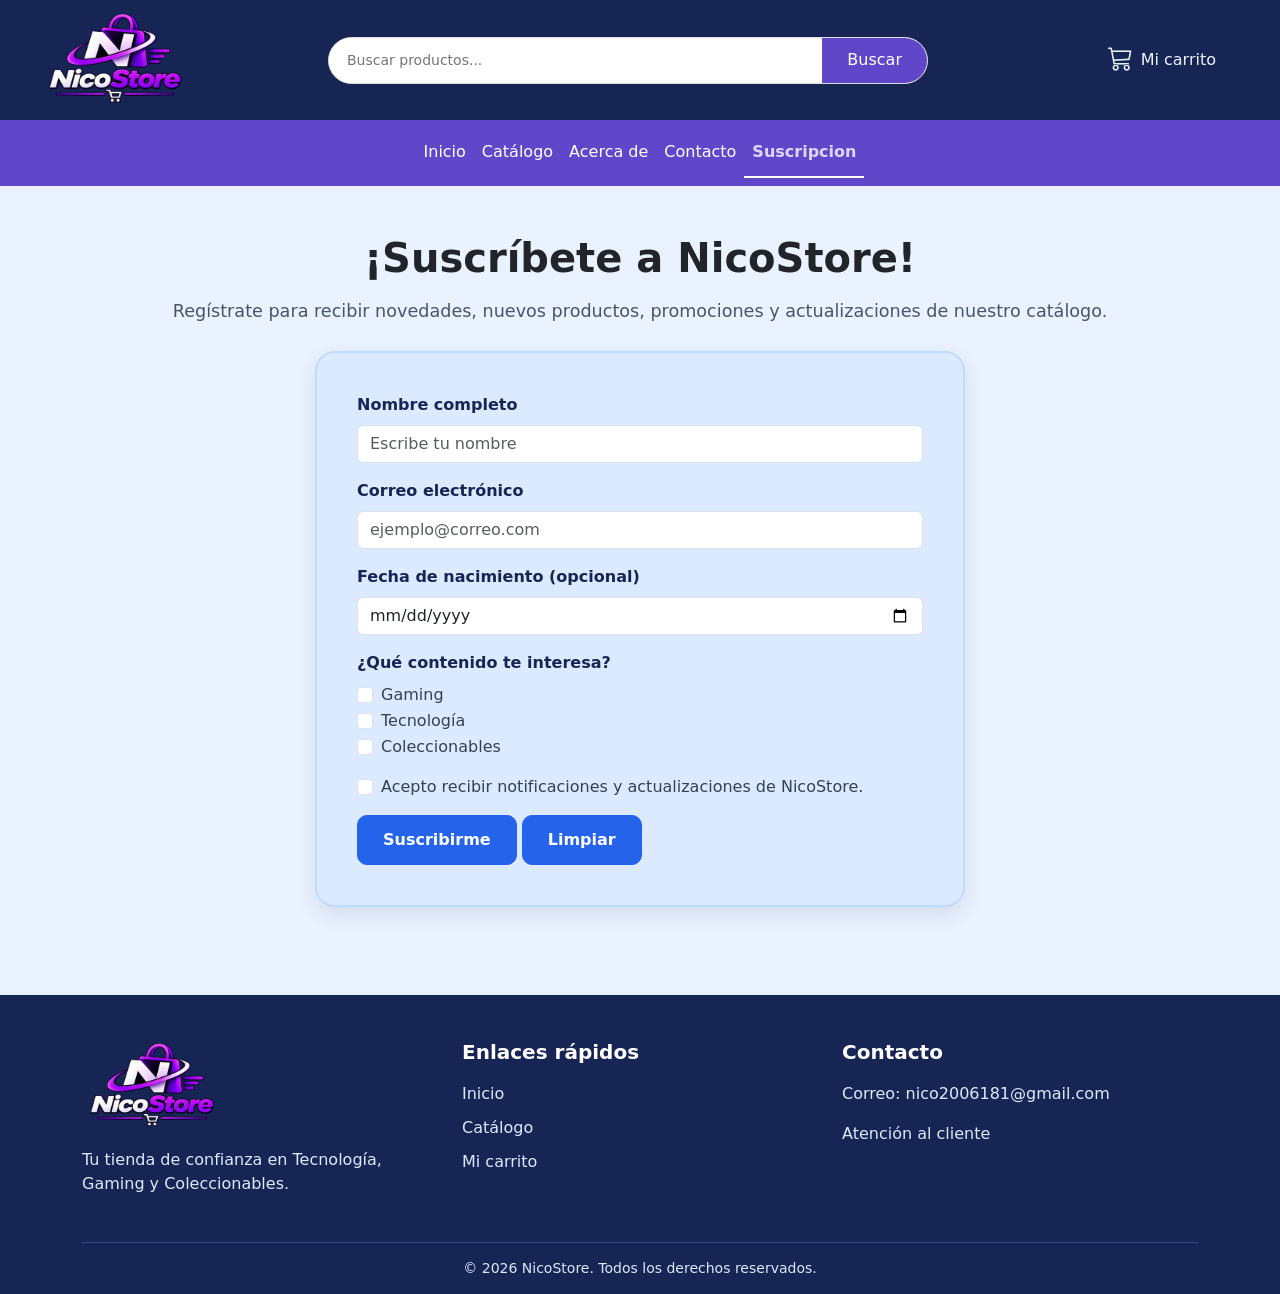
<file: Suscripcion.html>
<!DOCTYPE html>
<html lang="es">
<head>
    <meta charset="UTF-8">
    <meta name="viewport" content="width=device-width, initial-scale=1.0">
    <meta author="Nicolas Perez Espinoza">
    <title>Suscripcion | NicoStore</title>
    <link href="https://cdn.jsdelivr.net/npm/bootstrap@5.3.3/dist/css/bootstrap.min.css" rel="stylesheet">
    <link rel="stylesheet" href="https://cdn.jsdelivr.net/npm/bootstrap-icons@1.11.3/font/bootstrap-icons.min.css">
    <link rel="stylesheet" href="css/Index.css">
    <link rel="stylesheet" href="css/Buscador.css">
    <link rel="stylesheet" href="css/header.css">
    <link rel="stylesheet" href="css/navbar.css">
    <link rel="stylesheet" href="css/footer.css">
    <link rel="stylesheet" href="css/suscripcion.css">
</head>
<body>
    <header class="header container-fluid">
       <div class="row align-items-center w-100">

            <div class="col-12 col-md-2 d-flex justify-content-center justify-content-md-start">
                <div class="logo">
                    <a href="Contacto.html"
                    data-bs-toggle="tooltip"
                    data-bs-placement="bottom"
                    title="Conoce nuestros datos de contacto">
                        <img src="Imagenes/NicoStoreLogo.png" alt="Logo NicoStore">
                    </a>
                </div>
            </div>

            <div class="col-12 col-md-8">
               <div class="buscador mx-auto">
                    <form id="formulario-busqueda">
                       <input type="search" id="campo-busqueda"
                            placeholder="Buscar productos..."
                            data-bs-toggle="tooltip"
                            data-bs-placement="bottom"
                            title="Escribe el nombre del producto que deseas encontrar"
                            required>

                        <button type="submit">Buscar</button>
                    </form>
                </div>
            </div>

            <div class="col-12 col-md-2 d-flex justify-content-center justify-content-md-end">
                <div class="carrito">
                    <a href="Carrito.html"data-bs-toggle="tooltip"
                        data-bs-placement="bottom"
                        title="Consulta los productos de tu carrito">
                        <i class="bi bi-cart3"></i>
                        <span>Mi carrito</span>
                    </a>
                </div>
            </div>

        </div>
    </header>

    <nav class="navbar navbar-expand-lg">
        <div class="container-fluid">

            <ul class="navbar-nav flex-row flex-wrap justify-content-center w-100">

                <li class="nav-item">
                    <a class="nav-link" href="index.html">Inicio</a>
                </li>

                <li class="nav-item">
                    <a class="nav-link" href="Catalogo.html">Catálogo</a>
                </li>

                <li class="nav-item">
                    <a class="nav-link" href="Acerca_de.html">Acerca de</a>
                </li>

                <li class="nav-item">
                    <a class="nav-link" href="Contacto.html">Contacto</a>
                </li>

                <li class="nav-item">
                    <a class="nav-link active" href="Suscripcion.html">Suscripcion</a>
                </li>
            </ul>

        </div>
    </nav>
   

    <main>

        <section class="suscripcion container py-5">

            <div class="suscripcion-titulo text-center mb-4">
                <h1>¡Suscríbete a NicoStore!</h1>
                <p>
                    Regístrate para recibir novedades, nuevos productos,
                    promociones y actualizaciones de nuestro catálogo.
                </p>
            </div>

            <div class="formulario-suscripcion">

                <form>

                    <div class="mb-3">
                        <label for="nombre" class="form-label">Nombre completo</label>
                        <input type="text" class="form-control" id="nombre"
                            placeholder="Escribe tu nombre" required>
                    </div>

                    <div class="mb-3">
                        <label for="correo" class="form-label">Correo electrónico</label>
                        <input type="email" class="form-control" id="correo"
                            placeholder="ejemplo@correo.com" required>
                    </div>

                    <div class="mb-3">
                        <label for="fecha" class="form-label">Fecha de nacimiento (opcional)</label>
                        <input type="date" class="form-control" id="fecha">
                    </div>

                    <div class="mb-3">
                        <label class="form-label">¿Qué contenido te interesa?</label>

                        <div class="form-check">
                            <input class="form-check-input" type="checkbox" id="gaming">
                            <label class="form-check-label" for="gaming">Gaming</label>
                        </div>

                        <div class="form-check">
                            <input class="form-check-input" type="checkbox" id="tecnologia">
                            <label class="form-check-label" for="tecnologia">Tecnología</label>
                        </div>

                        <div class="form-check">
                            <input class="form-check-input" type="checkbox" id="coleccionables">
                            <label class="form-check-label" for="coleccionables">Coleccionables</label>
                        </div>
                    </div>

                    <div class="mb-3">
                        <div class="form-check">
                            <input class="form-check-input" type="checkbox"
                                id="notificaciones" required>
                            <label class="form-check-label" for="notificaciones">
                                Acepto recibir notificaciones y actualizaciones de NicoStore.
                            </label>
                        </div>
                    </div>

                    <button type="submit" class="btn btn-primary">
                        Suscribirme
                    </button>
                    
                    <button type="clear" class="btn btn-primary">
                        Limpiar
                    </button>

                </form>


            </div>

        </section>

    </main>


    
    <footer class="footer">
        <div class="container">
            <div class="row g-4">

                <div class="col-12 col-md-4">
                    <img src="Imagenes/NicoStoreLogo.png"
                        alt="Logo NicoStore"
                        class="footer-logo">

                    <p>
                        Tu tienda de confianza en Tecnología,
                        Gaming y Coleccionables.
                    </p>
                </div>

                <div class="col-12 col-md-4">
                    <h5>Enlaces rápidos</h5>

                    <ul>
                        <li><a href="index.html">Inicio</a></li>
                        <li><a href="Catalogo.html">Catálogo</a></li>
                        <li><a href="Carrito.html">Mi carrito</a></li>
                    </ul>
                </div>

                <div class="col-12 col-md-4">
                    <h5>Contacto</h5>

                    <p>Correo: nico2006181@gmail.com</p>
                    <p>Atención al cliente</p>
                </div>

            </div>

            <div class="footer-bottom">
                <p>© 2026 NicoStore. Todos los derechos reservados.</p>
            </div>
        </div>
    </footer>

    <script src="https://cdn.jsdelivr.net/npm/bootstrap@5.3.3/dist/js/bootstrap.bundle.min.js"></script>
    <script src="js/carrito.js"></script>
</body>
</html>
</file>
<file: css/Index.css>
body {
    background-color: #EAF2FF;
}

.banner-principal {
    background-color: #DBEAFE;
    padding: 50px 40px;
    border-radius: 15px;    
    border: 4px solid #BFDBFE;
    border-radius: 20px;
    margin: 30px 20px;
}

.banner-imagen {
    background-color: #597ef7;
    padding: 12px;
    border-radius: 20px;
}


.banner-imagen img {
    width: 100%;
    max-width: 500px;
    height: auto;
    display: block;
    margin: 0 auto;
    border-radius: 14px;
}

.banner-principal .btn {
    background-color: #2563EB;
    border-color: #2563EB;
    color: #FFFFFF;
}

.banner-principal .btn:hover {
    background-color: #172554;
    border-color: #172554;
}

.card {
    background-color: #FFFFFF;
    border: 1px solid #BFDBFE;
    border-radius: 15px;
    overflow: hidden;
     transition: transform 0.3s, box-shadow 0.3s;
}

.card:hover {
    transform: translateY(-10px);
    box-shadow: 0 8px 20px rgba(23, 37, 84, 0.12);
}

.card-img-top {
    width: 100%;
    height: 200px;
    object-fit: contain;
    padding: 5px;
    background-color: #597ef7;
    border-bottom: 3px solid #BFDBFE;
}

.btn-primary:hover {
    background-color: #172554;
    border-color: #172554;
    color: #FFFFFF;
}
</file>
<file: css/Buscador.css>
.buscador {
    width: 100%;
    max-width: 600px;
}

.buscador form {
    display: flex;
    gap: 10px;
    background-color: #ffffff;
    border: 1px solid #dddddd;
    border-radius: 25px;
    overflow: hidden;
}
.buscador input{
    width: 100%;
    padding: 12px 18px;
    flex: 1;
    border: none;
    outline: none;
    font-size: 14px;
    min-width: 0;
}

.buscador button{
    background-color: #6046c9;
    color: white;
    border: none;
    padding: 0 25px;
    cursor: pointer;
}

.buscador button:hover {
    background-color: #4932a5;
}
</file>
<file: css/header.css>
.header {
    padding: 10px 40px;
    min-height: 85px;
    background-color: #172554;
}

.logo img {
    width: 150px;
    height: auto;
}


.carrito a{
    display: flex;
    align-items: center;
    gap: 8px;
    text-decoration: none;
    color:#EAF2FF;
    font-size: 16px;
    font-weight: 600px;
    transition: color 0.3s;    
}

.carrito i {
    font-size: 25px;
}

.carrito a:hover{
    color: #9b86f0;
}
</file>
<file: css/navbar.css>
.navbar {
    background-color: #6046c9;
}

.navbar .nav-link {
    color: #ffffff;
    font-weight: 500;
    padding: 12px 25px;
    transition: color 0.3s;
}

.navbar .nav-link:hover {
    color: #e0d5ff;
}

.navbar .nav-link.active {
    color: #e0d5ff;
    font-weight: 700;
    border-bottom: 2px solid #ffffff;
}
</file>
<file: css/footer.css>
.footer {
    background-color: #172554;
    color: #FFFFFF;
    padding: 45px 0 15px;
    margin-top: 40px;
}

.footer-logo {
    width: 140px;
    height: auto;
    margin-bottom: 15px;
}

.footer h5 {
    font-weight: 600;
    margin-bottom: 18px;
}

.footer ul {
    list-style: none;
    padding: 0;
}

.footer ul li {
    margin-bottom: 10px;
}

.footer a {
    color: #DBEAFE;
    text-decoration: none;
    transition: color 0.3s;
}

.footer a:hover {
    color: #60A5FA;
}

.footer p {
    color: #DBEAFE;
}

.footer-bottom {
    border-top: 1px solid #334B80;
    text-align: center;
    margin-top: 30px;
    padding-top: 15px;
}

.footer-bottom p {
    margin-bottom: 0;
    font-size: 14px;
}
</file>
<file: css/acercade.css>
.presentacion {
    background-color: #DBEAFE;
    border: 2px solid #BFDBFE;
    border-radius: 20px;
    padding: 50px;
    margin-top: 30px;
    margin-bottom: 30px;
    box-shadow: 0 8px 20px rgba(23, 37, 84, 0.10);
}

.presentacion h1 {
    color: #172554;
    font-size: 2.5rem;
    font-weight: bold;
    margin-bottom: 25px;
}

.presentacion p {
    color: #334155;
    font-size: 1.1rem;
    line-height: 1.8;
}

.imagen-desarrollador {
    background-color: #FFFFFF;
    border: 2px solid #BFDBFE;
    border-radius: 20px;
    padding: 15px;
    text-align: center;
}

.imagen-desarrollador img {
    width: 100%;
    height: 300px;
    object-fit: contain;
    border-radius: 12px;
}

.intereses .badge {
    font-size: 1rem;
    font-weight: 500;
    padding: 12px 20px;
    border-radius: 30px;
    background-color: #2563EB !important;
    transition: background-color 0.3s, transform 0.3s;
}
</file>
<file: css/carrito.css>
.carrito-titulo h1 {
    font-size: 2.5rem;
    font-weight: bold;
}

.carrito-titulo p {
    color: #475569;
    font-size: 1.1rem;
}

.lista-productos {
    background-color: #DBEAFE;
    border: 2px solid #BFDBFE;
    border-radius: 20px;
    padding: 25px;
}

.lista-productos h2 {
    color: #172554;
    font-size: 1.5rem;
    font-weight: bold;
    margin-bottom: 25px;
}

.producto-carrito {
    display: flex;
    align-items: center;
    gap: 20px;
    background-color: #FFFFFF;
    border: 1px solid #BFDBFE;
    border-radius: 15px;
    padding: 20px;
}

.producto-imagen img {
    width: 120px;
    height: 120px;
    object-fit: contain;
    border-radius: 10px;
}

.producto-info {
    flex: 1;
}

.producto-info p {
    color: #64748B;
    margin-bottom: 8px;
}

.producto-cantidad label {
    display: block;
    color: #172554;
    font-weight: 600;
    margin-bottom: 8px;
}

.producto-cantidad input {
    width: 75px;
    padding: 8px;
    border: 1px solid #BFDBFE;
    border-radius: 8px;
}

.resumen-fila {
    display: flex;
    justify-content: space-between;
    align-items: center;
    margin-bottom: 18px;
    color: #475569;
}

.resumen-total {
    display: flex;
    justify-content: space-between;
    align-items: center;
    color: #541747;
    font-size: 1.2rem;
    font-weight: bold;
    margin-top: 20px;
}
</file>
<file: css/catalogo.css>
.catalogo-carrusel {
    background-color: #DBEAFE;
    padding: 40px;
    border: 2px solid #BFDBFE;
    border-radius: 20px;
    margin: 30px 20px;
    box-shadow: 0 8px 20px rgba(23, 37, 84, 0.10);
}
.catalogo-carrusel .carousel-item img {
    width: 100%;
    height: 350px;
    object-fit: contain;
    padding: 15px;
}

.catalogo-carrusel .carousel-item .row {
    align-items: center;
}

.catalogo-carrusel .carousel-item .col-md-6:first-child {
    border-right: 3px solid #7eb3f4;
    padding-right: 30px;
}

.catalogo-carrusel .carousel-item .col-md-6:last-child {
    padding: 20px 35px;
}

.catalogo-carrusel .carousel-control-prev,
.catalogo-carrusel .carousel-control-next {
    width: 45px;
    height: 45px;
    background-color: #2563EB;
    border-radius: 50%;
    top: 50%;
    transform: translateY(-50%);
    opacity: 1;
}

.catalogo-carrusel .carousel-control-prev:hover,
.catalogo-carrusel .carousel-control-next:hover {
    background-color: #172554;
}

.catalogo-carrusel .btn-primary {
    background-color: #2563EB;
    border-color: #2563EB;
    color: #FFFFFF;
    transition: background-color 0.3s, border-color 0.3s;
}

.catalogo-carrusel .btn-primary:hover {
    background-color: #172554;
    border-color: #172554;
    color: #FFFFFF;
}
</file>
<file: css/contacto.css>
.imagen-oficina {
    margin-top: 25px;
}

.imagen-oficina img {
    width: 100%;
    height: 220px;
    object-fit: cover;
    border-radius: 15px;
    border: 2px solid #BFDBFE;
    box-shadow: 0 5px 15px rgba(23, 37, 84, 0.10);
}

.imagen-oficina p {
    color: #64748B;
    font-size: 0.9rem;
    text-align: center;
    margin-top: 10px;
}
</file>
<file: css/suscripcion.css>
.suscripcion-titulo h1 {
    font-size: 2.5rem;
    font-weight: bold;
    margin-bottom: 15px;
}

.suscripcion-titulo p {
    color: #475569;
    font-size: 1.1rem;
    line-height: 1.7;
}

.formulario-suscripcion {
    background-color: #DBEAFE;
    border: 2px solid #BFDBFE;
    border-radius: 20px;
    padding: 40px;
    max-width: 650px;
    margin: 0 auto;
    box-shadow: 0 8px 20px rgba(23, 37, 84, 0.10);
}

.formulario-suscripcion .form-label {
    color: #172554;
    font-weight: 600;
}

.formulario-suscripcion .form-control:focus {
    border-color: #2563EB;
    box-shadow: 0 0 0 0.2rem rgba(37, 99, 235, 0.15);
}

.formulario-suscripcion .form-check-label {
    color: #334155;
}

.formulario-suscripcion .btn-primary {
    background-color: #2563EB;
    border-color: #2563EB;
    border-radius: 10px;
    padding: 12px 25px;
    font-weight: 600;
    transition: background-color 0.3s;
}

.formulario-suscripcion .btn-primary:hover {
    background-color: #172554;
    border-color: #172554;
}
</file>
